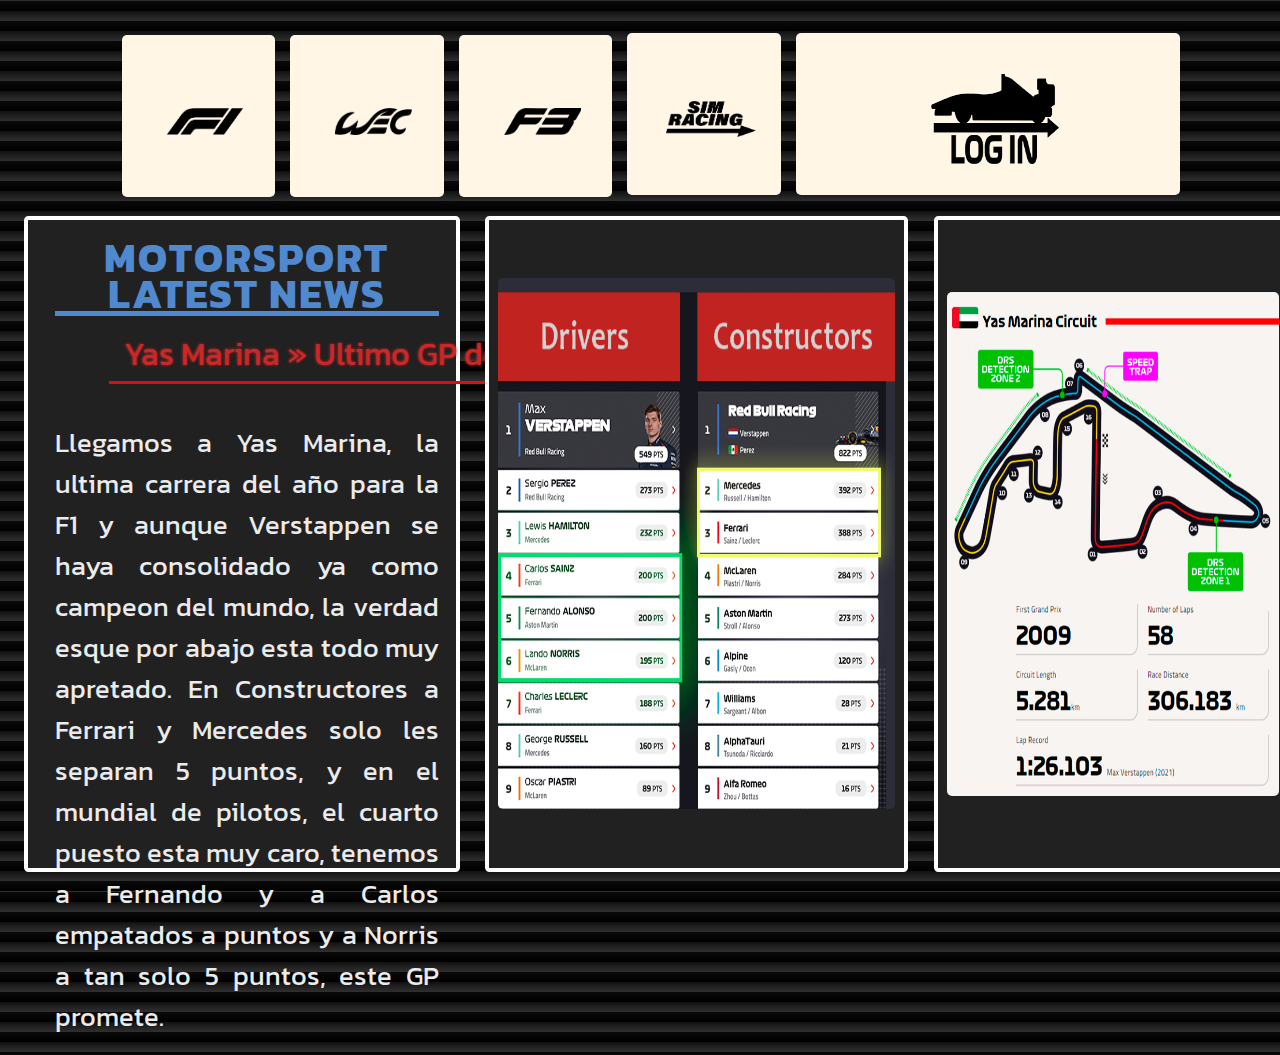
<file: index.html>
<!DOCTYPE html>
<html lang="es">

<head>
  <meta charset="UTF-8">
  <meta name="viewport" content="width=device-width, initial-scale=1.0">
  <title>ApexRev</title>
  <!--Enlazo los estilos-->
  <link rel="stylesheet" href="styles/styles_index.css">
  <!--Icono-->
  <link rel="icon" href="images/favicon-apex.png" type="image/x-icon">
  <!--Utilizo fuente de Google Fonts-->
  <link rel="preconnect" href="https://fonts.googleapis.com">
  <link rel="preconnect" href="https://fonts.gstatic.com" crossorigin>
  <link href="https://fonts.googleapis.com/css2?family=Kanit:wght@400&display=swap" rel="stylesheet">

</head>

<body>
  <!--Página principal-->
  <div class="contenedorb">
    <header class="contenedorcabecera">
      <div class="contenedormenu">
        <div class="main">
          <div class="up">
            <!--Botonera para navegar-->
            <a href="f1.html">
              <button class="card1">
                <img class="f1" src="images/F1.png">
              </button>
            </a>
          </div>
          <a href="wec.html">
            <button class="card6">
              <img class="wec" src="images/WEC.png">
            </button>
          </a>
          <div class="down">
            <a href="f3.html">
              <button class="card3">
                <img class="f3" src="images/F3.png">
              </button>
            </a>
            <div class="down">
              <a href="simracing.html">
                <button class="card4">
                  <img class="sim" src="images/SIMRACING.png">
                </button>
              </a>
              <!--Boton para logear-->
              <a href="login.html">
                <button class="card5">
                  <img class="apxrevmini" src="images/APXREV MINI.png">
                </button>
              </a>
            </div>
          </div>
        </div>
    </header>
    <!--Parte principal de la pagina, donde van las fotos y los articulos-->
    <div class="pagnews">
      <section class="news">
        <div class="titulonews">MOTORSPORT LATEST NEWS</div>
        <div class="tituloarticulo">
          Yas Marina » Ultimo GP del año
        </div>
        <div class="articulo">
          Llegamos a Yas Marina, la ultima carrera del año para la F1 y aunque Verstappen se haya
          consolidado ya como campeon del mundo, la verdad esque por abajo esta todo muy apretado.
          En Constructores a Ferrari y Mercedes solo les separan 5 puntos, y en el mundial de pilotos,
          el cuarto puesto esta muy caro, tenemos a Fernando y a Carlos empatados a puntos y a Norris a
          tan solo 5 puntos, este GP promete.
        </div>
      </section>
      <!--Imagenes-->
      <section class="news"><img class="standings" src="images/inicio-m/standings.png"></section>
      <section class="news"><img class="marina" src="images/inicio-m/marinaly.png"></section>
    </div>
  </div>
</body>

</html>
</file>
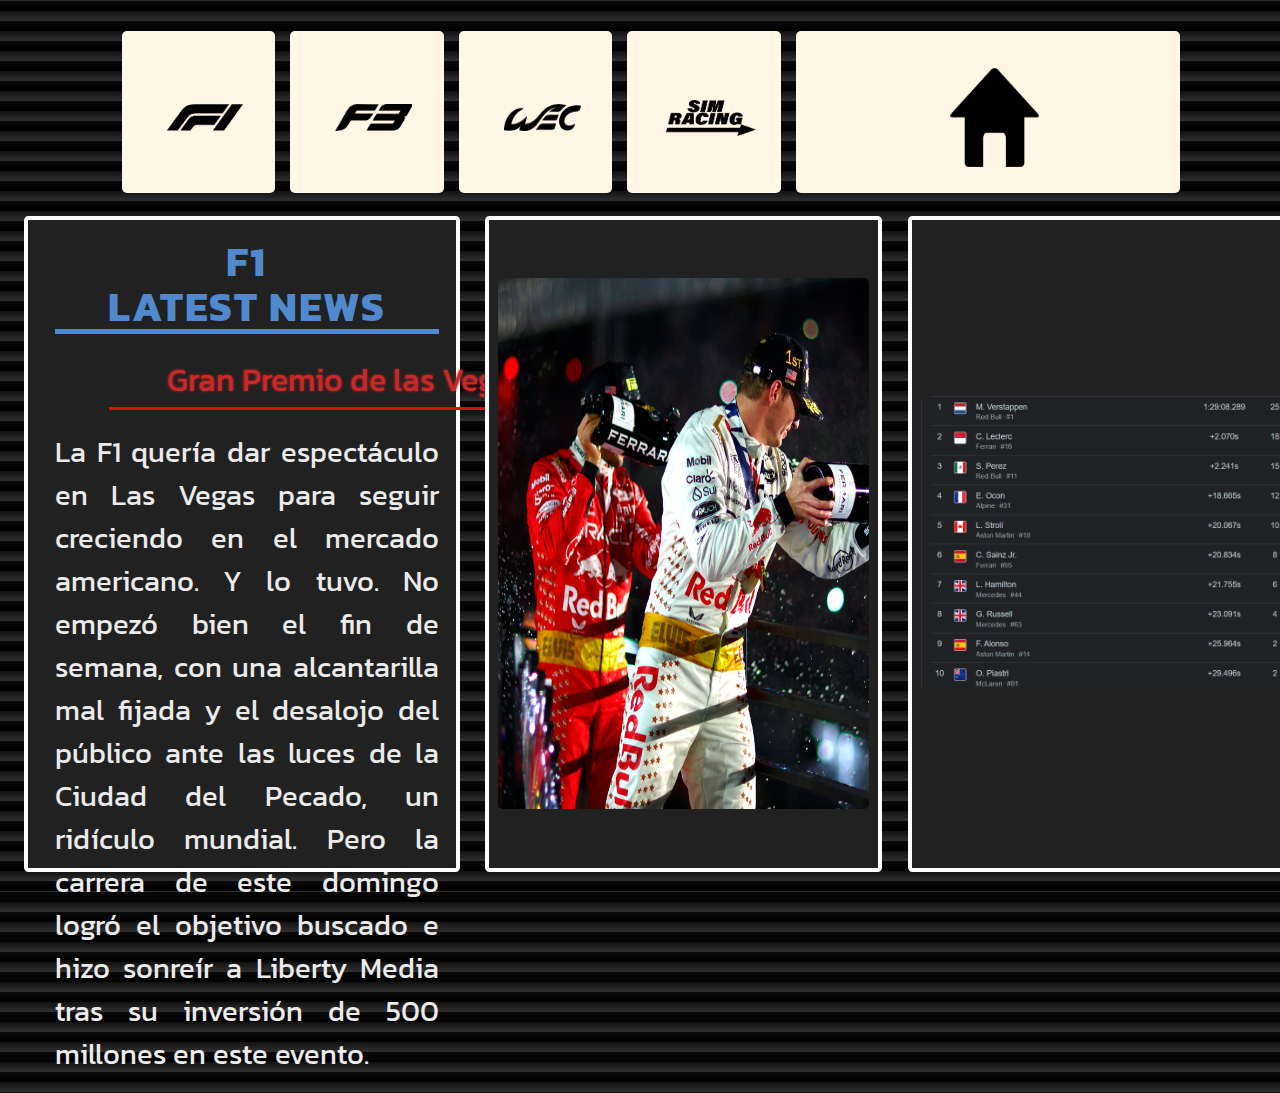
<file: f1.html>
<!DOCTYPE html>
<html lang="es">

<head>
  <meta charset="UTF-8">
  <meta name="viewport" content="width=device-width, initial-scale=1.0">
  <title>ApexRev</title>
  <!--Enlazo los estilos-->
  <link rel="stylesheet" href="styles/styles_f1.css">
  <!--Icono-->
  <link rel="icon" href="images/favicon-apex.png" type="image/x-icon">
  <!--Utilizo fuente de Google Fonts-->
  <link rel="preconnect" href="https://fonts.googleapis.com">
  <link rel="preconnect" href="https://fonts.gstatic.com" crossorigin>
  <link href="https://fonts.googleapis.com/css2?family=Kanit:wght@400&display=swap" rel="stylesheet">

</head>

<body>
  <!--Página principal-->
  <div class="contenedorb">
    <header class="contenedorcabecera">
      <div class="contenedormenu">
        <div class="main">
          <div class="up">
            <a href="f1.html">
              <button class="card1">
                <img class="f1" src="images/F1.png">
              </button>
            </a>
          </div>
          <div class="down">
            <a href="f3.html">
              <button class="card3">
                <img class="f3" src="images/F3.png">
              </button>
            </a>
            <a href="wec.html">
              <button class="card6">
                <img class="wec" src="images/WEC.png">
              </button>
            </a>
            <a href="simracing.html">
              <button class="card4">
                <img class="sim" src="images/SIMRACING.png">
              </button>
            </a>
            <a href="index.html">
              <button class="card5">
                <img class="house" src="images/house.png">
              </button>
            </a>
          </div>
        </div>
      </div>
    </header>
    <!--Seccion de noticias-->
    <div class="pagnews">
      <section class="news">
        <div class="titulonews">F1 <br>LATEST NEWS</div>
        <div class="tituloarticulo">
          Gran Premio de las Vegas
        </div>
        <div class="articulo">
          La F1 quería dar espectáculo en Las Vegas para seguir creciendo en el mercado americano. Y lo tuvo. No empezó
          bien el fin de semana, con
          una alcantarilla mal fijada y el desalojo del público ante las luces de la Ciudad del Pecado, un ridículo
          mundial.
          Pero la carrera de este domingo logró el objetivo buscado e hizo sonreír a Liberty Media tras su inversión de
          500 millones en este evento.
        </div>
        <!--Imagenes-->
      </section>
      <section class="news"><img class="vegaslayout" src="images//f1-m/podiovegas.png"></section>
      <section class="news"><img class="vegasresult" src="images/f1-m/RESULTVEGAS.png"></section>
    </div>
  </div>
</body>

</body>

</html>
</file>
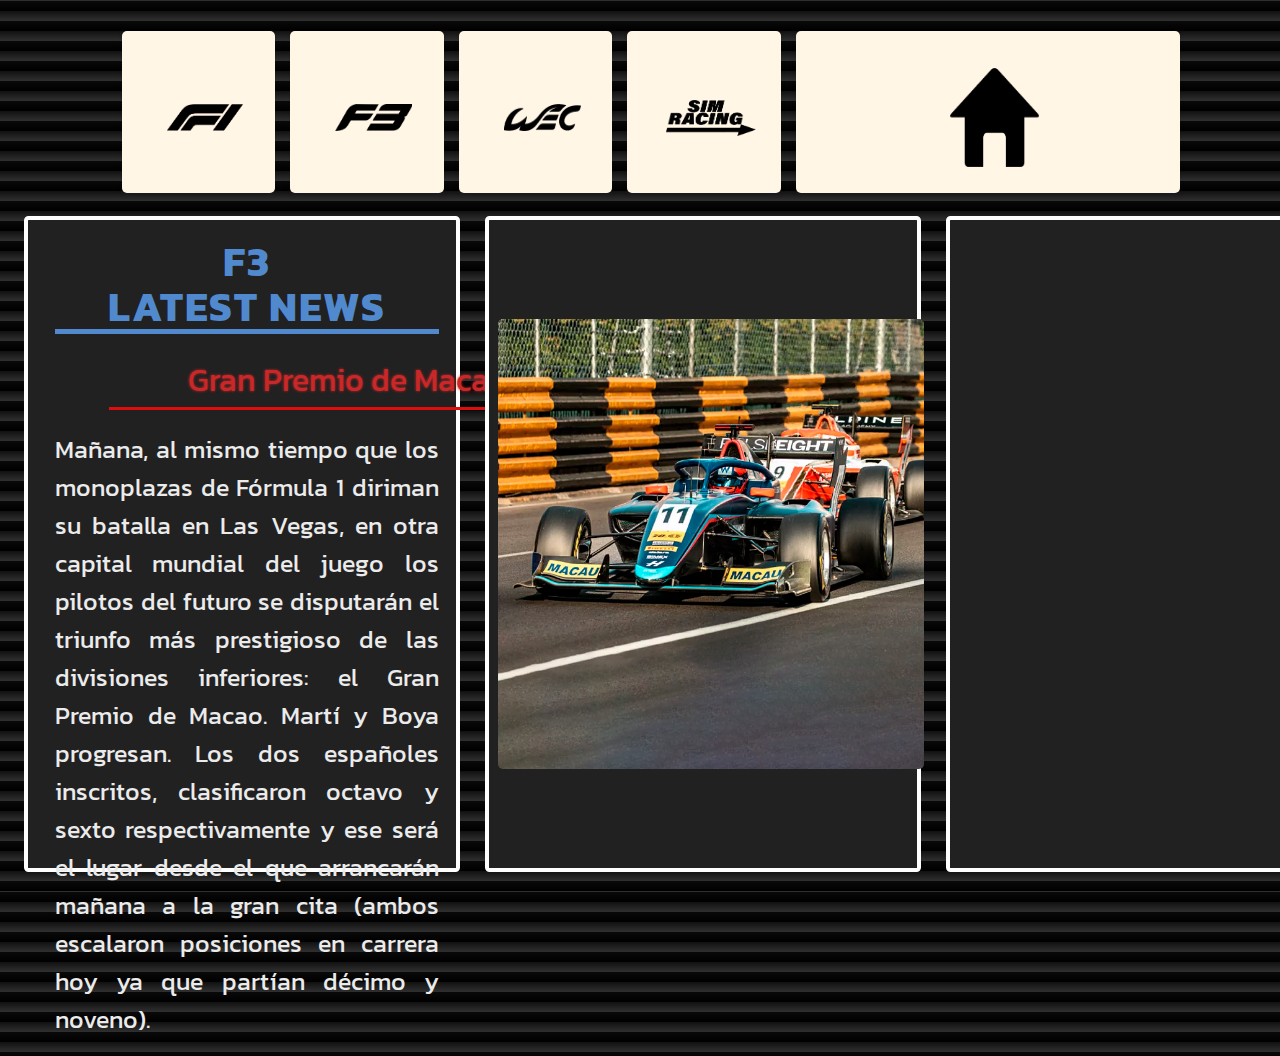
<file: f3.html>
<!DOCTYPE html>
<html lang="es">

<head>
  <meta charset="UTF-8">
  <meta name="viewport" content="width=device-width, initial-scale=1.0">
  <title>ApexRev</title>
  <!--Enlazo los estilos-->
  <link rel="stylesheet" href="styles/styles_f3.css">
  <!--Icono-->
  <link rel="icon" href="images/favicon-apex.png" type="image/x-icon">
  <!--Utilizo fuente de Google Fonts-->
  <link rel="preconnect" href="https://fonts.googleapis.com">
  <link rel="preconnect" href="https://fonts.gstatic.com" crossorigin>
  <link href="https://fonts.googleapis.com/css2?family=Kanit:wght@400&display=swap" rel="stylesheet">

</head>

<body>
  <!--Página principal-->
  <div class="contenedorb">
    <header class="contenedorcabecera">
      <div class="contenedormenu">
        <div class="main">
          <div class="up">
            <a href="f1.html">
              <button class="card1">
                <img class="f1" src="images/F1.png">
              </button>
            </a>
          </div>
          <div class="down">
            <a href="f3.html">
              <button class="card3">
                <img class="f3" src="images/F3.png">
              </button>
            </a>
            <a href="wec.html">
              <button class="card6">
                <img class="wec" src="images/WEC.png">
              </button>
            </a>
            <a href="simracing.html">
              <button class="card4">
                <img class="sim" src="images/SIMRACING.png">
              </button>
            </a>
            <a href="index.html">
              <button class="card5">
                <img class="house" src="images/house.png">
              </button>
            </a>
          </div>
        </div>
      </div>
    </header>

    <div class="pagnews">
      <section class="news">
        <div class="titulonews">F3 <br>LATEST NEWS</div>
        <div class="tituloarticulo">
          Gran Premio de Macao
        </div>
        <div class="articulo">
          Mañana, al mismo tiempo que los monoplazas de Fórmula 1 diriman su batalla en Las Vegas,
          en otra capital mundial del juego los pilotos del futuro se disputarán el triunfo más
          prestigioso de las divisiones inferiores: el Gran Premio de Macao.
          Martí y Boya progresan. Los dos españoles inscritos, clasificaron octavo y sexto
          respectivamente y ese será el lugar desde el que arrancarán mañana a la gran cita
          (ambos escalaron posiciones en carrera hoy ya que partían décimo y noveno).
        </div>
      </section>
      <section class="news"><img class="macao" src="images/f3-m/macaogp.png"></section>
      <!--Iframe para poder ver un video subido a Internet-->
      <section class="news">
        <div class="video"><iframe allowFullScreen="allowfullscreen" src="https://motorsport.tv/embed/kUIldnZ2"
            width="500" height="315" frameBorder="0"></iframe></div>
      </section>
    </div>
  </div>

</body>

</html>
</file>
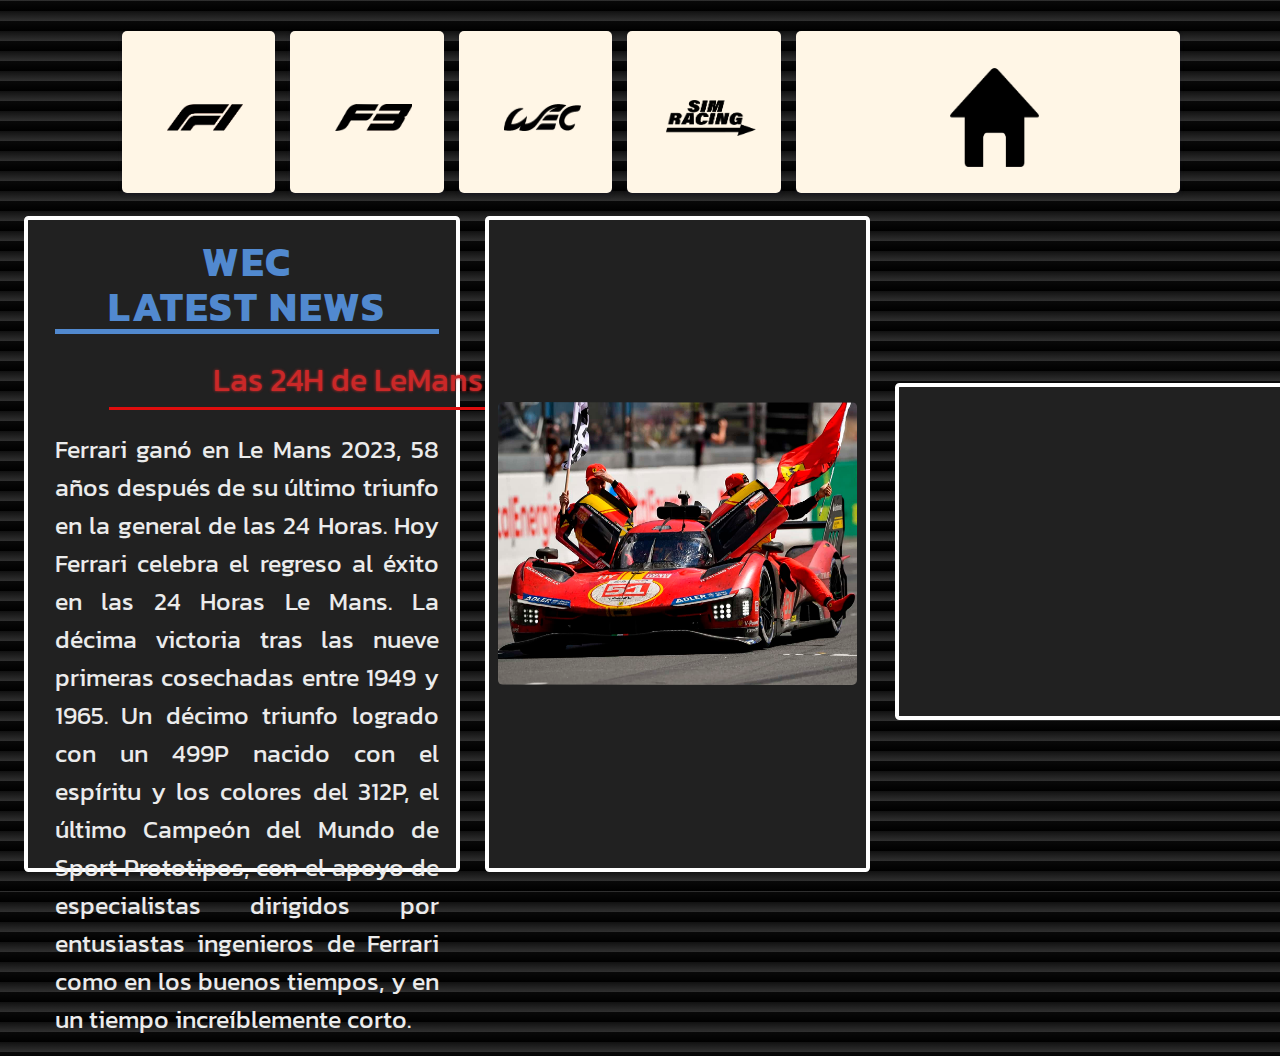
<file: wec.html>
<!DOCTYPE html>
<html lang="es">

<head>
  <meta charset="UTF-8">
  <meta name="viewport" content="width=device-width, initial-scale=1.0">
  <title>ApexRev</title>
  <!--Enlazo los estilos-->
  <link rel="stylesheet" href="styles/styles_wec.css">
  <!--Icono-->
  <link rel="icon" href="images/favicon-apex.png" type="image/x-icon">
  <!--Utilizo fuente de Google Fonts-->
  <link rel="preconnect" href="https://fonts.googleapis.com">
  <link rel="preconnect" href="https://fonts.gstatic.com" crossorigin>
  <link href="https://fonts.googleapis.com/css2?family=Kanit:wght@400&display=swap" rel="stylesheet">

</head>

<body>
  <div class="contenedorb">
    <header class="contenedorcabecera">
      <div class="contenedormenu">
        <div class="main">
          <div class="up">
            <a href="f1.html">
              <button class="card1">
                <img class="f1" src="images/F1.png">
              </button>
            </a>
          </div>
          <div class="down">
            <a href="f3.html">
              <button class="card3">
                <img class="f3" src="images/F3.png">
              </button>
            </a>
            <a href="wec.html">
              <button class="card6">
                <img class="wec" src="images/WEC.png">
              </button>
            </a>
            <a href="simracing.html">
              <button class="card4">
                <img class="sim" src="images/SIMRACING.png">
              </button>
            </a>
            <a href="index.html">
              <button class="card5">
                <img class="house" src="images/house.png">
              </button>
            </a>
          </div>
        </div>
      </div>
    </header>
    <div class="pagnews">
      <section class="news">
        <div class="titulonews">WEC <br>LATEST NEWS</div>
        <div class="tituloarticulo">
          Las 24H de LeMans
        </div>
        <div class="articulo">
          Ferrari ganó en Le Mans 2023, 58 años después de su último triunfo en la general de las 24 Horas.
          Hoy Ferrari celebra el regreso al éxito en las 24 Horas Le Mans. La décima victoria tras las nueve
          primeras cosechadas entre 1949 y 1965. Un décimo triunfo logrado con un 499P nacido con el espíritu y
          los colores del 312P, el último Campeón del Mundo de Sport Prototipos, con el apoyo de especialistas
          dirigidos por entusiastas ingenieros de Ferrari como en los buenos tiempos, y en un tiempo increíblemente
          corto.
        </div>
      </section>
      <section class="news"><img class="f499p" src="images/wec-m/499p.png"></section>
      <!--Iframe para ver un video de YouTube-->
      <section class="news2">
        <div class="video"><iframe width="560" height="315"
            src="https://www.youtube.com/embed/ieDM10Dn67M?si=P1HCK-CLobmoGVRw" title="YouTube video player"
            frameborder="0"
            allow="accelerometer; autoplay; clipboard-write; encrypted-media; gyroscope; picture-in-picture; web-share"
            allowfullscreen></iframe></div>
      </section>
    </div>
  </div>
</body>

</html>
</file>
<file: styles/styles_index.css>
/*Decoracion de la página, medidas, y responsive*/

* {
  margin: 0;
  padding: 0;
}

body {
  width: 100%;
  height: 100%;
  background: repeating-linear-gradient(0deg, #000000, #090909 10px, #303030 1px, #111111 20px);
}


.contenedorb {
  display: flex;
  width: 97vw;
  height: 99vh;
  flex-direction: column;
}

.contenedorcabecera {
  display: flex;
  justify-content: center;
  align-items: center;
  height: 20vh;
  width: 97vw;
  padding-bottom: 5px;
  margin-top: 2vh;
}

.contenedormenu {
  display: flex;
  justify-content: center;
  align-items: center;
  font-family: 'Acumin', sans-serif;
  font-size: 150px;
  color: #ffffff;
  width: 90vw;
  height: 20vh;
  margin-left: 0.4em;
  margin-top: 0.2em;
}

.main {
  display: flex;
  flex-direction: row;
  gap: 0.1em;
}

.up {
  display: flex;
  flex-direction: row;
  gap: 0.1em;
}

.down {
  display: flex;
  flex-direction: row;
  gap: 0.1em
}

.card1 {
  width: 12vw;
  height: 18vh;
  outline: none;
  border: none;
  background: #fff6e6;
  box-shadow: rgba(50, 50, 93, 0.25) 0px 2px 5px -1px, rgba(0, 0, 0, 0.3) 0px 1px 3px -1px;
  transition: .2s ease-in-out;
  border-radius: 5px;
}

.f1 {
  width: 6vw;
  height: 3vh;
  margin-top: 1em;
  margin-left: 1em;
}

.card3 {
  width: 12vw;
  height: 18vh;
  outline: none;
  border: none;
  background: #fff6e6;
  box-shadow: #32325d40 0px 2px 5px -1px, rgba(0, 0, 0, 0.3) 0px 1px 3px -1px;
  transition: .2s ease-in-out;
  border-radius: 5px;

}

.f3 {
  width: 6vw;
  height: 3vh;
  margin-top: 1em;
  margin-left: 1em;
}

.card4 {
  width: 12vw;
  height: 18vh;
  outline: none;
  border: none;
  background: #fff6e6;
  box-shadow: rgba(50, 50, 93, 0.25) 0px 2px 5px -1px, rgba(0, 0, 0, 0.3) 0px 1px 3px -1px;
  transition: .2s ease-in-out;
  border-radius: 5px;
  margin-top: 4vh
}

.sim {
  width: 7vw;
  height: 4vh;
  margin-top: 1em;
  margin-left: 1em;
}

.card6 {
  width: 12vw;
  height: 18vh;
  outline: none;
  border: none;
  background: #fff6e6;
  box-shadow: rgba(50, 50, 93, 0.25) 0px 2px 5px -1px, rgba(0, 0, 0, 0.3) 0px 1px 3px -1px;
  transition: .2s ease-in-out;
  border-radius: 5px;

}

.wec {
  width: 6vw;
  height: 3vh;
  margin-top: 1em;
  margin-left: 1em;
}

.card5 {
  width: 30vw;
  height: 18vh;
  outline: none;
  border: none;
  margin-top: 4vh;
  background: #fff6e6;
  box-shadow: rgba(50, 50, 93, 0.25) 0px 2px 5px -1px, rgba(0, 0, 0, 0.3) 0px 1px 3px -1px;
  transition: .2s ease-in-out;
  border-radius: 5px;
}

.apxrevmini {
  width: 10vw;
  height: 10vh;
  margin-top: 1em;
  margin-left: 1em;
}

.card1:hover {
  cursor: pointer;
  scale: 1.02;
  background-color: #ff1d01;
  box-shadow: #ff1d01 0 0 10px 0;
  border: 2px solid white;
}

.card1:active {
  cursor: pointer;
  scale: 1.1;
  background-color: #ff1d01;
}

.card2:hover {
  cursor: pointer;
  scale: 1.02;
  background-color: #0090d0;
  box-shadow: #0090d0 0 0 10px 0;
  border: 2px solid white;
}

.card2:active {
  cursor: pointer;
  scale: 1.1;
  background-color: #0090d0;
}

.card3:hover {
  cursor: pointer;
  scale: 1.02;
  background-color: #d00000;
  box-shadow: #d00000 0 0 10px 0;
  border: 2px solid white;
}

.card3:active {
  cursor: pointer;
  scale: 1.1;
  background-color: #d00000;

}

.card4:hover {
  cursor: pointer;
  scale: 1.02;
  background-color: #e9cb24;
  box-shadow: #e9cb24 0 0 10px 0;
  border: 2px solid white;

}

.card4:active {
  cursor: pointer;
  scale: 1.1;
  background-color: #e9cb24;
}

.card6:hover {
  cursor: pointer;
  scale: 1.02;
  background-color: #0046ac;
  box-shadow: #0046ac 0 0 10px 0;
  border: 2px solid white;

}

.card6:active {
  cursor: pointer;
  scale: 1.1;
  background-color: #0046ac;
}

.card5:hover {
  cursor: pointer;
  scale: 1.02;
  background-color: #0090d0;
  box-shadow: #0090d0 0 0 10px 0;
  border: 2px solid white;
}

.card5:active {
  cursor: pointer;
  scale: 1.1;
  background-color: #999999;
}

.pagnews {
  display: flex;
  flex-direction: row;
  width: 97vw;
  height: 80vh;
  margin-left: 0.7em;

}

.news {
  display: flex;
  flex-direction: row;
  margin: 0.8em;
  width: 32vw;
  height: 70vh;
  padding: 1vh;
  flex-direction: column;
  border: 0.5vh solid white;
  border-radius: 0.5vh;
  background-color: rgb(33, 33, 33);
}

.titulonews {
  display: flex;
  justify-content: center;
  align-items: center;
  text-align: center;
  line-height: 4vh;
  border-bottom: 5px solid #5189cf;
  height: 10vh;
  width: 30vw;
  font-size: 4.6vh;
  letter-spacing: 2px;
  font-family: 'Kanit', 'Sans-serif';
  font-weight: bold;
  color: #5189cf;
  margin-bottom: 10px;
  margin-top: 10px;
  margin-left: 2vh;
}

.tituloarticulo {
  display: flex;
  justify-content: center;
  align-items: center;
  border-bottom: 3px solid #df0d0d;
  padding: 5px;
  height: 5vh;
  width: 52vh;
  font-size: 3.6vh;
  color: #ca2828;
  text-shadow: 0 0 3px;
  font-family: 'Kanit', 'Sans-serif';
  margin-left: 8vh;

}

.articulo {
  display: flex;
  justify-content: left;
  margin-top: 20px;
  font-family: 'Kanit', 'Sans-serif';
  height: 72vh;
  width: 30vw;
  font-size: 3vh;
  text-align: justify;
  color: #ebebeb;
  padding: 2vh;
}

a {
  text-decoration: none;
  margin-top: -50px;
}

.standings {
  display: flex;
  width: 31vw;
  height: 59vh;
  margin: auto;
  border-radius: 5px;
}

.marina {
  display: flex;
  width: 26vw;
  height: 56vh;
  margin: auto;
  border-radius: 5px;
}

/*Adaptado para moviles*/
@media only screen and (max-width:768px) {

  .contenedorb {
    width: 100%;
    height: 100%;
    background: repeating-linear-gradient(0deg, #000000, #090909 10px, #303030 1px, #111111 20px);
  }

  .contenedorcabecera {
    height: 50vh;
    width: 96vw;
    margin-top: 0em;
  }

  .contenedormenu {
    margin-top: -1em;
    margin-bottom: 20vh;
    width: 97vw;
    height: 20vh;
    margin-left: 0em;
  }

  .card1,
  .card3,
  .card4 {
    margin-right: 0em;
    width: 17vw;
    height: 16vh;
    margin-top: 15vh;
  }

  .card6 {
    margin-right: 0em;
    width: 17vw;
    height: 16vh;
    margin-top: 15vh;
  }

  .card5 {
    margin-top: 15vh;
    width: 17vw;
    height: 16vh;
  }

  .apxrevmini {
    width: 12vw;
    height: 6vh;
    margin-top: 1em;
    margin-left: 1em;
  }

  .f1 {
    width: 7vw;
    height: 3vh;
  }


  .f3 {
    width: 8vw;
    height: 3vh;
  }

  .wec {
    width: 9.5vw;
    height: 4vh;
  }

  .sim {
    width: 8vw;
    height: 4vh;
  }


  .pagnews {
    display: flex;
    flex-direction: column;
    width: 97vw;
    height: 80vh;
    margin-top: -30vh;
    margin-left: 0em;
  }

  .news {
    border: 0;
    margin-left: 0.5em;
    width: 93vw;
    height: 73vh;
    flex-direction: column;
    border: 2px solid white;
    padding-bottom: 1em;
  }

  .titulonews {
    margin-left: 5em;
    height: 10vh;
    width: 45vw;
    font-size: 4vh;
    letter-spacing: 5px;
    padding-bottom: 5px;
    margin-bottom: 0;
  }

  .articulo {
    display: flex;
    justify-content: center;
    margin-top: 20px;
    font-family: 'Kanit', 'Sans-serif';
    height: 72vh;
    width: 90vw;
    font-size: 3vh;
    text-align: justify;
    flex-direction: column;
    color: #d1d1d1;
  }

  .standings {
    width: 80vw;
    height: 57vh;
  }

  .marina {
    width: 75vw;
    height: 60vh;
  }
}

/*Adaptado para tablets*/
@media only screen and (min-width:768px) and (max-width:1024px) {

  .contenedorb {
    width: 100%;
    height: 100%;
    background: repeating-linear-gradient(0deg, #000000, #090909 10px, #303030 1px, #111111 20px);
  }

  .contenedorcabecera {
    height: 50vh;
    width: 96vw;
    margin-top: 0em;

  }

  .contenedormenu {
    margin-top: -1em;
    margin-bottom: 20vh;
    width: 97vw;
    height: 20vh;
    margin-left: 0em;
  }

  .card1,
  .card3,
  .card4 {
    margin-right: 0em;
    width: 17vw;
    height: 16vh;
    margin-top: 15vh;
  }

  .card6 {
    margin-right: 0em;
    width: 17vw;
    height: 16vh;
    margin-top: 15vh;
  }

  .card5 {
    margin-top: 15vh;
    width: 17vw;
    height: 16vh;
  }

  .apxrevmini {
    width: 12vw;
    height: 6vh;
    margin-top: 1em;
    margin-left: 1em;
  }

  .f1,
  .f3 {
    width: 8vw;
    height: 3vh;
  }

  .wec {
    width: 9vw;
    height: 3vh;
  }

  .pagnews {
    display: flex;
    flex-direction: column;
    width: 97vw;
    height: 80vh;
    margin-top: -30vh;
    margin-left: 0;
  }

  .news {
    width: 93vw;
    height: 73vh;
    border: 2px solid white;

  }

  .titulonews {
    height: 10vh;
    width: 45vw;
    font-size: 4vh;
    letter-spacing: 5px;
    padding-bottom: 5px;
    margin-bottom: 2vh;
  }

  .tituloarticulo {
    margin: 0;
  }

  .articulo {
    display: flex;
    height: 72vh;
    width: 90vw;
    font-size: 3.8vh;
    text-align: justify;
    color: #d1d1d1;
  }

  .standings {
    width: 65vw;
    height: 60vh;
  }

  .marina {
    width: 65vw;
    height: 60vh;
  }
}
</file>
<file: styles/styles_f1.css>
/*Decoracion de la página, medidas, y responsive*/

* {
  margin: 0;
  padding: 0;
}

body {
  width: 100%;
  height: 100%;
  background: repeating-linear-gradient(0deg, #000000, #090909 10px, #303030 1px, #111111 20px);
}


.contenedorb {
  display: flex;
  width: 97vw;
  height: 99vh;
  flex-direction: column;
}

.contenedorcabecera {
  display: flex;
  justify-content: center;
  align-items: center;
  height: 20vh;
  width: 97vw;
  padding-bottom: 5px;
  margin-top: 2vh;
}

.contenedormenu {
  display: flex;
  justify-content: center;
  align-items: center;
  font-family: 'Acumin', sans-serif;
  font-size: 150px;
  color: #ffffff;
  width: 90vw;
  height: 20vh;
  margin-left: 0.4em;
}

.main {
  display: flex;
  flex-direction: row;
  gap: 0.1em;
}

.up {
  display: flex;
  flex-direction: row;
  gap: 0.1em;
}

.down {
  display: flex;
  flex-direction: row;
  gap: 0.1em
}

.card1 {
  width: 12vw;
  height: 18vh;
  outline: none;
  border: none;
  background: #fff6e6;
  box-shadow: rgba(50, 50, 93, 0.25) 0px 2px 5px -1px, rgba(0, 0, 0, 0.3) 0px 1px 3px -1px;
  transition: .2s ease-in-out;
  border-radius: 5px;
  margin-top: 7.5vh;
}

.f1 {
  width: 6vw;
  height: 3vh;
  margin-top: 1em;
  margin-left: 1em;
}

.card3 {
  width: 12vw;
  height: 18vh;
  outline: none;
  border: none;
  background: #fff6e6;
  box-shadow: #32325d40 0px 2px 5px -1px, rgba(0, 0, 0, 0.3) 0px 1px 3px -1px;
  transition: .2s ease-in-out;
  border-radius: 5px;
  margin-top: 7.5vh;

}

.f3 {
  width: 6vw;
  height: 3vh;
  margin-top: 1em;
  margin-left: 1em;
}

.card4 {
  width: 12vw;
  height: 18vh;
  outline: none;
  border: none;
  background: #fff6e6;
  box-shadow: rgba(50, 50, 93, 0.25) 0px 2px 5px -1px, rgba(0, 0, 0, 0.3) 0px 1px 3px -1px;
  transition: .2s ease-in-out;
  border-radius: 5px;
  margin-top: 7.5vh
}

.sim {
  width: 7vw;
  height: 4vh;
  margin-top: 1em;
  margin-left: 1em;
}

.card6 {
  width: 12vw;
  height: 18vh;
  outline: none;
  border: none;
  background: #fff6e6;
  box-shadow: rgba(50, 50, 93, 0.25) 0px 2px 5px -1px, rgba(0, 0, 0, 0.3) 0px 1px 3px -1px;
  transition: .2s ease-in-out;
  border-radius: 5px;
  margin-top: 7.5vh;
}

.wec {
  width: 6vw;
  height: 3vh;
  margin-top: 1em;
  margin-left: 1em;
}

.card5 {
  width: 30vw;
  height: 18vh;
  outline: none;
  border: none;
  margin-top: 7.5vh;
  background: #fff6e6;
  box-shadow: rgba(50, 50, 93, 0.25) 0px 2px 5px -1px, rgba(0, 0, 0, 0.3) 0px 1px 3px -1px;
  transition: .2s ease-in-out;
  border-radius: 5px;
}

.house {
  width: 7vw;
  height: 11vh;
  margin-top: 1em;
  margin-left: 1em;
}

.card1:hover {
  cursor: pointer;
  scale: 1.02;
  background-color: #ff1d01;
  box-shadow: #ff1d01 0 0 10px 0;
  border: 2px solid white;
}

.card1:active {
  cursor: pointer;
  scale: 1.1;
  background-color: #ff1d01;
}

.card2:hover {
  cursor: pointer;
  scale: 1.02;
  background-color: #0090d0;
  box-shadow: #0090d0 0 0 10px 0;
  border: 2px solid white;
}

.card2:active {
  cursor: pointer;
  scale: 1.1;
  background-color: #0090d0;
}

.card3:hover {
  cursor: pointer;
  scale: 1.02;
  background-color: #d00000;
  box-shadow: #d00000 0 0 10px 0;
  border: 2px solid white;
}

.card3:active {
  cursor: pointer;
  scale: 1.1;
  background-color: #d00000;

}

.card4:hover {
  cursor: pointer;
  scale: 1.02;
  background-color: #e9cb24;
  box-shadow: #e9cb24 0 0 10px 0;
  border: 2px solid white;

}

.card4:active {
  cursor: pointer;
  scale: 1.1;
  background-color: #e9cb24;
}

.card6:hover {
  cursor: pointer;
  scale: 1.02;
  background-color: #0046ac;
  box-shadow: #0046ac 0 0 10px 0;
  border: 2px solid white;

}

.card6:active {
  cursor: pointer;
  scale: 1.1;
  background-color: #0046ac;
}

.card5:hover {
  cursor: pointer;
  scale: 1.02;
  background-color: #0090d0;
  box-shadow: #0090d0 0 0 10px 0;
  border: 2px solid white;
}

.card5:active {
  cursor: pointer;
  scale: 1.1;
  background-color: #999999;
}

.pagnews {
  display: flex;
  flex-direction: row;
  width: 97vw;
  height: 80vh;
  margin-left: 0.7em;

}

.news {
  display: flex;
  flex-direction: row;
  margin: 0.8em;
  width: 32vw;
  height: 70vh;
  padding: 1vh;
  flex-direction: column;
  border: 0.5vh solid white;
  border-radius: 0.5vh;
  background-color: rgb(33, 33, 33);
}

.titulonews {
  display: flex;
  justify-content: center;
  align-items: center;
  text-align: center;
  border-bottom: 5px solid #5189cf;
  height: 10vh;
  width: 30vw;
  font-size: 4.6vh;
  letter-spacing: 2px;
  line-height: 5vh;
  font-family: 'Kanit', 'Sans-serif';
  font-weight: bold;
  color: #5189cf;
  margin-bottom: 2vh;
  margin-top: 10px;
  margin-left: 2vh;
}

.tituloarticulo {
  display: flex;
  justify-content: center;
  align-items: center;
  border-bottom: 3px solid #df0d0d;
  padding: 5px;
  height: 5vh;
  width: 52vh;
  font-size: 3.6vh;
  color: #ca2828;
  text-shadow: 0 0 3px;
  font-family: 'Kanit', 'Sans-serif';
  margin-left: 8vh;
  margin-bottom: -2vh;

}

.articulo {
  display: flex;
  justify-content: left;
  margin-top: 20px;
  font-family: 'Kanit', 'Sans-serif';
  height: 72vh;
  width: 30vw;
  font-size: 3.2vh;
  text-align: justify;
  color: #ebebeb;
  padding: 2vh;
}

a {
  text-decoration: none;
  margin-top: -50px;
}

.vegaslayout {
  display: flex;
  width: 29vw;
  height: 59vh;
  margin: auto;
  border-radius: 5px;
}

.vegasresult {
  display: flex;
  width: 29vw;
  height: auto;
  margin: auto;
  border-radius: 5px;
}

/*Adaptado para moviles*/
@media only screen and (max-width:768px) {

  .contenedorb {
    width: 100%;
    height: 100%;
    background: repeating-linear-gradient(0deg, #000000, #090909 10px, #303030 1px, #111111 20px);
  }

  .contenedorcabecera {
    height: 50vh;
    width: 96vw;
    margin-top: 0em;
  }

  .contenedormenu {
    margin-top: -1em;
    margin-bottom: 20vh;
    width: 97vw;
    height: 20vh;
    margin-left: 0em;
  }

  .card1,
  .card3,
  .card4 {
    margin-right: 0em;
    width: 17vw;
    height: 16vh;
    margin-top: 15vh;
  }

  .card6 {
    margin-right: 0em;
    width: 17vw;
    height: 16vh;
    margin-top: 15vh;
  }

  .card5 {
    margin-top: 15vh;
    width: 17vw;
    height: 16vh;
  }

  .apxrevmini {
    width: 12vw;
    height: 6vh;
    margin-top: 1em;
    margin-left: 1em;
  }

  .f1 {
    width: 7vw;
    height: 3vh;
  }


  .f3 {
    width: 8vw;
    height: 3vh;
  }

  .wec {
    width: 9.5vw;
    height: 4vh;
  }

  .sim {
    width: 8vw;
    height: 4vh;
  }


  .pagnews {
    display: flex;
    flex-direction: column;
    width: 97vw;
    height: 80vh;
    margin-top: -30vh;
    margin-left: 0em;
  }

  .news {
    border: 0;
    margin-left: 0.5em;
    width: 93vw;
    height: 73vh;
    flex-direction: column;
    border: 2px solid white;
    padding-bottom: 1em;
  }

  .titulonews {
    margin-left: 5em;
    height: 10vh;
    width: 45vw;
    font-size: 4vh;
    letter-spacing: 5px;
    padding-bottom: 5px;
    margin-bottom: 0;
  }

  .articulo {
    display: flex;
    justify-content: center;
    margin-top: 20px;
    font-family: 'Kanit', 'Sans-serif';
    height: 72vh;
    width: 90vw;
    font-size: 3vh;
    text-align: justify;
    flex-direction: column;
    color: #d1d1d1;
  }

  .vegaslayout {
    width: 70vw;
    height: 57vh;
  }

  .vegasresult {
    width: 80vw;
    height: 60vh;
  }
}

/*Adaptado para tablets*/
@media only screen and (min-width:768px) and (max-width:1024px) {

  .contenedorb {
    width: 100%;
    height: 100%;
    background: repeating-linear-gradient(0deg, #000000, #090909 10px, #303030 1px, #111111 20px);
  }

  .contenedorcabecera {
    height: 50vh;
    width: 96vw;
    margin-top: 0em;

  }

  .contenedormenu {
    margin-top: -1em;
    margin-bottom: 20vh;
    width: 97vw;
    height: 20vh;
    margin-left: 0em;
  }

  .card1,
  .card3,
  .card4 {
    margin-right: 0em;
    width: 17vw;
    height: 16vh;
    margin-top: 15vh;
  }

  .card6 {
    margin-right: 0em;
    width: 17vw;
    height: 16vh;
    margin-top: 15vh;
  }

  .card5 {
    margin-top: 15vh;
    width: 17vw;
    height: 16vh;
  }

  .apxrevmini {
    width: 12vw;
    height: 6vh;
    margin-top: 1em;
    margin-left: 1em;
  }

  .f1,
  .f3 {
    width: 8vw;
    height: 3vh;
  }

  .wec {
    width: 9vw;
    height: 3vh;
  }

  .pagnews {
    display: flex;
    flex-direction: column;
    width: 97vw;
    height: 80vh;
    margin-top: -30vh;
    margin-left: 0;
  }

  .news {
    width: 93vw;
    height: 73vh;
    border: 2px solid white;

  }

  .titulonews {
    height: 10vh;
    width: 45vw;
    font-size: 4vh;
    letter-spacing: 5px;
    padding-bottom: 5px;
    margin-bottom: 2vh;
  }

  .tituloarticulo {
    margin: 0;
  }

  .articulo {
    display: flex;
    height: 72vh;
    width: 90vw;
    font-size: 3.5vh;
    text-align: justify;
    color: #d1d1d1;
  }

  .vegaslayout {
    width: 65vw;
    height: 58vh;
  }

  .vegasresult {
    width: 75vw;
    height: 60vh;
  }
}
</file>
<file: styles/styles_f3.css>
/*Decoracion de la página, medidas, y responsive*/

* {
  margin: 0;
  padding: 0;
}

body {
  width: 100%;
  height: 100%;
  background: repeating-linear-gradient(0deg, #000000, #090909 10px, #303030 1px, #111111 20px);
}


.contenedorb {
  display: flex;
  width: 97vw;
  height: 99vh;
  flex-direction: column;
}

.contenedorcabecera {
  display: flex;
  justify-content: center;
  align-items: center;
  height: 20vh;
  width: 97vw;
  padding-bottom: 5px;
  margin-top: 2vh;
}

.contenedormenu {
  display: flex;
  justify-content: center;
  align-items: center;
  font-family: 'Acumin', sans-serif;
  font-size: 150px;
  color: #ffffff;
  width: 90vw;
  height: 20vh;
  margin-left: 0.4em;
}

.main {
  display: flex;
  flex-direction: row;
  gap: 0.1em;
}

.up {
  display: flex;
  flex-direction: row;
  gap: 0.1em;
}

.down {
  display: flex;
  flex-direction: row;
  gap: 0.1em
}

.card1 {
  width: 12vw;
  height: 18vh;
  outline: none;
  border: none;
  background: #fff6e6;
  box-shadow: rgba(50, 50, 93, 0.25) 0px 2px 5px -1px, rgba(0, 0, 0, 0.3) 0px 1px 3px -1px;
  transition: .2s ease-in-out;
  border-radius: 5px;
  margin-top: 7.5vh;
}

.f1 {
  width: 6vw;
  height: 3vh;
  margin-top: 1em;
  margin-left: 1em;
}

.card3 {
  width: 12vw;
  height: 18vh;
  outline: none;
  border: none;
  background: #fff6e6;
  box-shadow: #32325d40 0px 2px 5px -1px, rgba(0, 0, 0, 0.3) 0px 1px 3px -1px;
  transition: .2s ease-in-out;
  border-radius: 5px;
  margin-top: 7.5vh;

}

.f3 {
  width: 6vw;
  height: 3vh;
  margin-top: 1em;
  margin-left: 1em;
}

.card4 {
  width: 12vw;
  height: 18vh;
  outline: none;
  border: none;
  background: #fff6e6;
  box-shadow: rgba(50, 50, 93, 0.25) 0px 2px 5px -1px, rgba(0, 0, 0, 0.3) 0px 1px 3px -1px;
  transition: .2s ease-in-out;
  border-radius: 5px;
  margin-top: 7.5vh
}

.sim {
  width: 7vw;
  height: 4vh;
  margin-top: 1em;
  margin-left: 1em;
}

.card6 {
  width: 12vw;
  height: 18vh;
  outline: none;
  border: none;
  background: #fff6e6;
  box-shadow: rgba(50, 50, 93, 0.25) 0px 2px 5px -1px, rgba(0, 0, 0, 0.3) 0px 1px 3px -1px;
  transition: .2s ease-in-out;
  border-radius: 5px;
  margin-top: 7.5vh;
}

.wec {
  width: 6vw;
  height: 3vh;
  margin-top: 1em;
  margin-left: 1em;
}

.card5 {
  width: 30vw;
  height: 18vh;
  outline: none;
  border: none;
  margin-top: 7.5vh;
  background: #fff6e6;
  box-shadow: rgba(50, 50, 93, 0.25) 0px 2px 5px -1px, rgba(0, 0, 0, 0.3) 0px 1px 3px -1px;
  transition: .2s ease-in-out;
  border-radius: 5px;
}

.house {
  width: 7vw;
  height: 11vh;
  margin-top: 1em;
  margin-left: 1em;
}

.card1:hover {
  cursor: pointer;
  scale: 1.02;
  background-color: #ff1d01;
  box-shadow: #ff1d01 0 0 10px 0;
  border: 2px solid white;
}

.card1:active {
  cursor: pointer;
  scale: 1.1;
  background-color: #ff1d01;
}

.card2:hover {
  cursor: pointer;
  scale: 1.02;
  background-color: #0090d0;
  box-shadow: #0090d0 0 0 10px 0;
  border: 2px solid white;
}

.card2:active {
  cursor: pointer;
  scale: 1.1;
  background-color: #0090d0;
}

.card3:hover {
  cursor: pointer;
  scale: 1.02;
  background-color: #d00000;
  box-shadow: #d00000 0 0 10px 0;
  border: 2px solid white;
}

.card3:active {
  cursor: pointer;
  scale: 1.1;
  background-color: #d00000;

}

.card4:hover {
  cursor: pointer;
  scale: 1.02;
  background-color: #e9cb24;
  box-shadow: #e9cb24 0 0 10px 0;
  border: 2px solid white;

}

.card4:active {
  cursor: pointer;
  scale: 1.1;
  background-color: #e9cb24;
}

.card6:hover {
  cursor: pointer;
  scale: 1.02;
  background-color: #0046ac;
  box-shadow: #0046ac 0 0 10px 0;
  border: 2px solid white;

}

.card6:active {
  cursor: pointer;
  scale: 1.1;
  background-color: #0046ac;
}

.card5:hover {
  cursor: pointer;
  scale: 1.02;
  background-color: #0090d0;
  box-shadow: #0090d0 0 0 10px 0;
  border: 2px solid white;
}

.card5:active {
  cursor: pointer;
  scale: 1.1;
  background-color: #999999;
}

.pagnews {
  display: flex;
  flex-direction: row;
  width: 97vw;
  height: 80vh;
  margin-left: 0.7em;

}

.news {
  display: flex;
  flex-direction: row;
  margin: 0.8em;
  width: 32vw;
  height: 70vh;
  padding: 1vh;
  flex-direction: column;
  border: 0.5vh solid white;
  border-radius: 0.5vh;
  background-color: rgb(33, 33, 33);
}

.titulonews {
  display: flex;
  justify-content: center;
  align-items: center;
  text-align: center;
  border-bottom: 5px solid #5189cf;
  height: 10vh;
  width: 30vw;
  font-size: 4.6vh;
  letter-spacing: 2px;
  line-height: 5vh;
  font-family: 'Kanit', 'Sans-serif';
  font-weight: bold;
  color: #5189cf;
  margin-bottom: 2vh;
  margin-top: 10px;
  margin-left: 2vh;
}

.tituloarticulo {
  display: flex;
  justify-content: center;
  align-items: center;
  border-bottom: 3px solid #df0d0d;
  padding: 5px;
  height: 5vh;
  width: 52vh;
  font-size: 3.6vh;
  color: #ca2828;
  text-shadow: 0 0 3px;
  font-family: 'Kanit', 'Sans-serif';
  margin-left: 8vh;
  margin-bottom: -2vh;

}

.articulo {
  display: flex;
  justify-content: left;
  margin-top: 20px;
  font-family: 'Kanit', 'Sans-serif';
  height: 72vh;
  width: 30vw;
  font-size: 2.8vh;
  text-align: justify;
  color: #ebebeb;
  padding: 2vh;
}

a {
  text-decoration: none;
  margin-top: -50px;
}

.macao {
  display: flex;
  width: auto;
  height: 50vh;
  margin: auto;
  border-radius: 5px;
}

.video {
  display: flex;
  justify-content: center;
  align-items: center;
  padding: 2vh;
}

/*Adaptado para moviles*/
@media only screen and (max-width:768px) {

  .contenedorb {
    width: 100%;
    height: 100%;
    background: repeating-linear-gradient(0deg, #000000, #090909 10px, #303030 1px, #111111 20px);
  }

  .contenedorcabecera {
    height: 50vh;
    width: 96vw;
    margin-top: 0em;
  }

  .contenedormenu {
    margin-top: -1em;
    margin-bottom: 20vh;
    width: 97vw;
    height: 20vh;
    margin-left: 0em;
  }

  .card1,
  .card3,
  .card4 {
    margin-right: 0em;
    width: 17vw;
    height: 16vh;
    margin-top: 15vh;
  }

  .card6 {
    margin-right: 0em;
    width: 17vw;
    height: 16vh;
    margin-top: 15vh;
  }

  .card5 {
    margin-top: 15vh;
    width: 17vw;
    height: 16vh;
  }

  .apxrevmini {
    width: 12vw;
    height: 6vh;
    margin-top: 1em;
    margin-left: 1em;
  }

  .f1 {
    width: 7vw;
    height: 3vh;
  }


  .f3 {
    width: 8vw;
    height: 3vh;
  }

  .wec {
    width: 9.5vw;
    height: 4vh;
  }

  .sim {
    width: 8vw;
    height: 4vh;
  }


  .pagnews {
    display: flex;
    flex-direction: column;
    width: 97vw;
    height: 80vh;
    margin-top: -30vh;
    margin-left: 0em;
  }

  .news {
    border: 0;
    margin-left: 0.5em;
    width: 93vw;
    height: 73vh;
    flex-direction: column;
    border: 2px solid white;
    padding-bottom: 1em;
  }

  .titulonews {
    margin-left: 5em;
    height: 10vh;
    width: 45vw;
    font-size: 4vh;
    letter-spacing: 5px;
    padding-bottom: 5px;
    margin-bottom: 0;
  }

  .articulo {
    display: flex;
    justify-content: center;
    margin-top: 20px;
    font-family: 'Kanit', 'Sans-serif';
    height: 72vh;
    width: 90vw;
    font-size: 2.5vh;
    text-align: justify;
    flex-direction: column;
    color: #d1d1d1;
  }

  .macao {
    width: 65vw;
    height: 57vh;
  }

  .video {
    width: 75vw;
    height: 60vh;
    margin-left: 6vh;
  }
}

/*Adaptado para tablets*/
@media only screen and (min-width:768px) and (max-width:1024px) {

  .contenedorb {
    width: 100%;
    height: 100%;
    background: repeating-linear-gradient(0deg, #000000, #090909 10px, #303030 1px, #111111 20px);
  }


  .contenedorcabecera {
    height: 50vh;
    width: 96vw;
    margin-top: 0em;

  }

  .contenedormenu {
    margin-top: -1em;
    margin-bottom: 20vh;
    width: 97vw;
    height: 20vh;
    margin-left: 0em;
  }

  .card1,
  .card3,
  .card4 {
    margin-right: 0em;
    width: 17vw;
    height: 16vh;
    margin-top: 15vh;
  }

  .card6 {
    margin-right: 0em;
    width: 17vw;
    height: 16vh;
    margin-top: 15vh;
  }

  .card5 {
    margin-top: 15vh;
    width: 17vw;
    height: 16vh;
  }

  .apxrevmini {
    width: 12vw;
    height: 6vh;
    margin-top: 1em;
    margin-left: 1em;
  }

  .f1,
  .f3 {
    width: 8vw;
    height: 3vh;
  }

  .wec {
    width: 9vw;
    height: 3vh;
  }

  .pagnews {
    display: flex;
    flex-direction: column;
    width: 97vw;
    height: 80vh;
    margin-top: -30vh;
    margin-left: 0;
  }

  .news {
    width: 93vw;
    height: 73vh;
    border: 2px solid white;

  }

  .titulonews {
    height: 10vh;
    width: 45vw;
    font-size: 4vh;
    letter-spacing: 5px;
    padding-bottom: 5px;
    margin-bottom: 2vh;
  }

  .tituloarticulo {
    margin: 0;
  }

  .articulo {
    display: flex;
    height: 72vh;
    width: 90vw;
    font-size: 3.2vh;
    text-align: justify;
    color: #d1d1d1;
  }

  .standings {
    width: 60vw;
    height: 60vh;
  }

  .marina {
    width: 65vw;
    height: 60vh;
  }
}
</file>
<file: styles/styles_wec.css>
/*Decoracion de la página, medidas, y responsive*/

* {
  margin: 0;
  padding: 0;
}

body {
  width: 100%;
  height: 100%;
  background: repeating-linear-gradient(0deg, #000000, #090909 10px, #303030 1px, #111111 20px);
}

.contenedorb {
  display: flex;
  width: 97vw;
  height: 99vh;
  flex-direction: column;
}

.contenedorcabecera {
  display: flex;
  justify-content: center;
  align-items: center;
  height: 20vh;
  width: 97vw;
  padding-bottom: 5px;
  margin-top: 2vh;
}

.contenedormenu {
  display: flex;
  justify-content: center;
  align-items: center;
  font-family: 'Acumin', sans-serif;
  font-size: 150px;
  color: #ffffff;
  width: 90vw;
  height: 20vh;
  margin-left: 0.4em;
}

.main {
  display: flex;
  flex-direction: row;
  gap: 0.1em;
}

.up {
  display: flex;
  flex-direction: row;
  gap: 0.1em;
}

.down {
  display: flex;
  flex-direction: row;
  gap: 0.1em
}

.card1 {
  width: 12vw;
  height: 18vh;
  outline: none;
  border: none;
  background: #fff6e6;
  box-shadow: rgba(50, 50, 93, 0.25) 0px 2px 5px -1px, rgba(0, 0, 0, 0.3) 0px 1px 3px -1px;
  transition: .2s ease-in-out;
  border-radius: 5px;
  margin-top: 7.5vh;
}

.f1 {
  width: 6vw;
  height: 3vh;
  margin-top: 1em;
  margin-left: 1em;
}

.card3 {
  width: 12vw;
  height: 18vh;
  outline: none;
  border: none;
  background: #fff6e6;
  box-shadow: #32325d40 0px 2px 5px -1px, rgba(0, 0, 0, 0.3) 0px 1px 3px -1px;
  transition: .2s ease-in-out;
  border-radius: 5px;
  margin-top: 7.5vh;

}

.f3 {
  width: 6vw;
  height: 3vh;
  margin-top: 1em;
  margin-left: 1em;
}

.card4 {
  width: 12vw;
  height: 18vh;
  outline: none;
  border: none;
  background: #fff6e6;
  box-shadow: rgba(50, 50, 93, 0.25) 0px 2px 5px -1px, rgba(0, 0, 0, 0.3) 0px 1px 3px -1px;
  transition: .2s ease-in-out;
  border-radius: 5px;
  margin-top: 7.5vh
}

.sim {
  width: 7vw;
  height: 4vh;
  margin-top: 1em;
  margin-left: 1em;
}

.card6 {
  width: 12vw;
  height: 18vh;
  outline: none;
  border: none;
  background: #fff6e6;
  box-shadow: rgba(50, 50, 93, 0.25) 0px 2px 5px -1px, rgba(0, 0, 0, 0.3) 0px 1px 3px -1px;
  transition: .2s ease-in-out;
  border-radius: 5px;
  margin-top: 7.5vh;

}

.wec {
  width: 6vw;
  height: 3vh;
  margin-top: 1em;
  margin-left: 1em;
}

.card5 {
  width: 30vw;
  height: 18vh;
  outline: none;
  border: none;
  margin-top: 7.5vh;
  background: #fff6e6;
  box-shadow: rgba(50, 50, 93, 0.25) 0px 2px 5px -1px, rgba(0, 0, 0, 0.3) 0px 1px 3px -1px;
  transition: .2s ease-in-out;
  border-radius: 5px;
}

.house {
  width: 7vw;
  height: 11vh;
  margin-top: 1em;
  margin-left: 1em;
}

.card1:hover {
  cursor: pointer;
  scale: 1.02;
  background-color: #ff1d01;
  box-shadow: #ff1d01 0 0 10px 0;
  border: 2px solid white;
}

.card1:active {
  cursor: pointer;
  scale: 1.1;
  background-color: #ff1d01;
}

.card2:hover {
  cursor: pointer;
  scale: 1.02;
  background-color: #0090d0;
  box-shadow: #0090d0 0 0 10px 0;
  border: 2px solid white;
}

.card2:active {
  cursor: pointer;
  scale: 1.1;
  background-color: #0090d0;
}

.card3:hover {
  cursor: pointer;
  scale: 1.02;
  background-color: #d00000;
  box-shadow: #d00000 0 0 10px 0;
  border: 2px solid white;
}

.card3:active {
  cursor: pointer;
  scale: 1.1;
  background-color: #d00000;

}

.card4:hover {
  cursor: pointer;
  scale: 1.02;
  background-color: #e9cb24;
  box-shadow: #e9cb24 0 0 10px 0;
  border: 2px solid white;

}

.card4:active {
  cursor: pointer;
  scale: 1.1;
  background-color: #e9cb24;
}

.card6:hover {
  cursor: pointer;
  scale: 1.02;
  background-color: #0046ac;
  box-shadow: #0046ac 0 0 10px 0;
  border: 2px solid white;

}

.card6:active {
  cursor: pointer;
  scale: 1.1;
  background-color: #0046ac;
}

.card5:hover {
  cursor: pointer;
  scale: 1.02;
  background-color: #0090d0;
  box-shadow: #0090d0 0 0 10px 0;
  border: 2px solid white;
}

.card5:active {
  cursor: pointer;
  scale: 1.1;
  background-color: #999999;
}

.pagnews {
  display: flex;
  flex-direction: row;
  width: 97vw;
  height: 80vh;
  margin-left: 0.7em;

}

.news {
  display: flex;
  flex-direction: row;
  margin: 0.8em;
  width: 32vw;
  height: 70vh;
  padding: 1vh;
  flex-direction: column;
  border: 0.5vh solid white;
  border-radius: 0.5vh;
  background-color: rgb(33, 33, 33);
}

.news2 {
  display: flex;
  flex-direction: row;
  margin: 0.8em;
  width: 32vw;
  height: 34.5vh;
  padding: 1vh;
  flex-direction: column;
  border: 0.5vh solid white;
  border-radius: 0.5vh;
  background-color: rgb(33, 33, 33);
  margin-top: 20vh;
}

.titulonews {
  display: flex;
  justify-content: center;
  align-items: center;
  text-align: center;
  border-bottom: 5px solid #5189cf;
  height: 10vh;
  width: 30vw;
  font-size: 4.6vh;
  letter-spacing: 2px;
  line-height: 5vh;
  font-family: 'Kanit', 'Sans-serif';
  font-weight: bold;
  color: #5189cf;
  margin-bottom: 2vh;
  margin-top: 10px;
  margin-left: 2vh;
}

.tituloarticulo {
  display: flex;
  justify-content: center;
  align-items: center;
  border-bottom: 3px solid #df0d0d;
  padding: 5px;
  height: 5vh;
  width: 52vh;
  font-size: 3.6vh;
  color: #ca2828;
  text-shadow: 0 0 3px;
  font-family: 'Kanit', 'Sans-serif';
  margin-left: 8vh;
  margin-bottom: -2vh;

}

.articulo {
  display: flex;
  justify-content: left;
  margin-top: 20px;
  font-family: 'Kanit', 'Sans-serif';
  height: 72vh;
  width: 30vw;
  font-size: 2.8vh;
  text-align: justify;
  color: #ebebeb;
  padding: 2vh;
}

a {
  text-decoration: none;
  margin-top: -50px;
}

.f499p {
  display: flex;
  width: 28vw;
  height: auto;
  margin: auto;
  border-radius: 5px;
}

.video {
  display: flex;
  justify-content: center;
  align-items: center;
}

/*Adaptado para moviles*/
@media only screen and (max-width:768px) {

  .contenedorb {
    display: flex;
    width: 97vw;
    height: 190vh;
    background-color: #1f222c;
    margin-left: 1.5vh;
  }

  .contenedorcabecera {
    height: 50vh;
    width: 96vw;
    margin-top: 0em;

  }

  .contenedormenu {
    margin-top: -1em;
    margin-bottom: 20vh;
    width: 97vw;
    height: 20vh;
    margin-left: 0em;
  }

  .card1,
  .card3,
  .card4 {
    margin-right: 0em;
    width: 17vw;
    height: 16vh;
    margin-top: 15vh;
  }

  .card6 {
    margin-right: 0em;
    width: 17vw;
    height: 16vh;
    margin-top: 15vh;
  }

  .card5 {
    margin-top: 15vh;
    width: 17vw;
    height: 16vh;
  }

  .house {
    width: 10vw;
    height: 6vh;
    margin-top: 1em;
    margin-left: 1em;
  }

  .f1,
  .f3 {
    width: 8vw;
    height: 3vh;
  }

  .wec {
    width: 9vw;
    height: 3vh;
  }

  .pagnews {
    display: flex;
    flex-direction: column;
    width: 97vw;
    height: 80vh;
    margin-top: -30vh;
  }

  .news {
    width: 88vw;
    height: 73vh;
    border: 2px solid white;
  }

  .news2 {
    width: 70vw;
    height: 40vh;
    border: 2px solid white;
    margin-left: 7vh;
    margin-top: 1vh;
  }

  .titulonews {
    height: 10vh;
    width: 45vw;
    font-size: 4vh;
    letter-spacing: 5px;
    padding-bottom: 5px;
    margin-bottom: 2vh;
  }

  .tituloarticulo {
    margin: 0;
  }

  .articulo {
    display: flex;
    height: 72vh;
    width: 85vw;
    font-size: 2.7vh;
    text-align: justify;
    color: #d1d1d1;
  }

  .f499p {
    width: 65vw;
    height: 40vh;
  }

  .video {
    width: 70vw;
    height: 60vh;
  }
}

/*Adaptado para tablets*/
@media only screen and (min-width:768px) and (max-width:1024px) {

  .contenedorb {
    display: flex;
    width: 97vw;
    height: 200vh;
    background-color: #1f222c;
    margin-left: 1.5vh;
  }

  .contenedorcabecera {
    height: 50vh;
    width: 96vw;
    margin-top: 0em;

  }

  .contenedormenu {
    margin-top: -1em;
    margin-bottom: 20vh;
    width: 97vw;
    height: 20vh;
    margin-left: 0em;
  }

  .card1,
  .card3,
  .card4 {
    margin-right: 0em;
    width: 17vw;
    height: 16vh;
    margin-top: 15vh;
  }

  .card6 {
    margin-right: 0em;
    width: 17vw;
    height: 16vh;
    margin-top: 15vh;
  }

  .card5 {
    margin-top: 15vh;
    width: 17vw;
    height: 16vh;
  }

  .house {
    width: 10vw;
    height: 8vh;
    margin-top: 1em;
    margin-left: 1em;
  }

  .f1,
  .f3 {
    width: 8vw;
    height: 3vh;
  }

  .wec {
    width: 9vw;
    height: 3vh;
  }

  .pagnews {
    display: flex;
    flex-direction: column;
    width: 97vw;
    height: 80vh;
    margin-top: -30vh;
  }

  .news {
    width: 88vw;
    height: 73vh;
    border: 2px solid white;
  }

  .news2 {
    width: 70vw;
    height: 40vh;
    border: 2px solid white;
    margin-left: 10vh;
    margin-top: 1vh;
  }

  .titulonews {
    height: 10vh;
    width: 45vw;
    font-size: 4vh;
    letter-spacing: 5px;
    padding-bottom: 5px;
    margin-bottom: 2vh;
  }

  .tituloarticulo {
    margin: 0;
  }

  .articulo {
    display: flex;
    height: 72vh;
    width: 85vw;
    font-size: 3vh;
    text-align: justify;
    color: #d1d1d1;
  }

  .f499p {
    width: 65vw;
    height: 50vh;
  }

  .video {
    width: 70vw;
    height: 60vh;
  }
}
</file>
